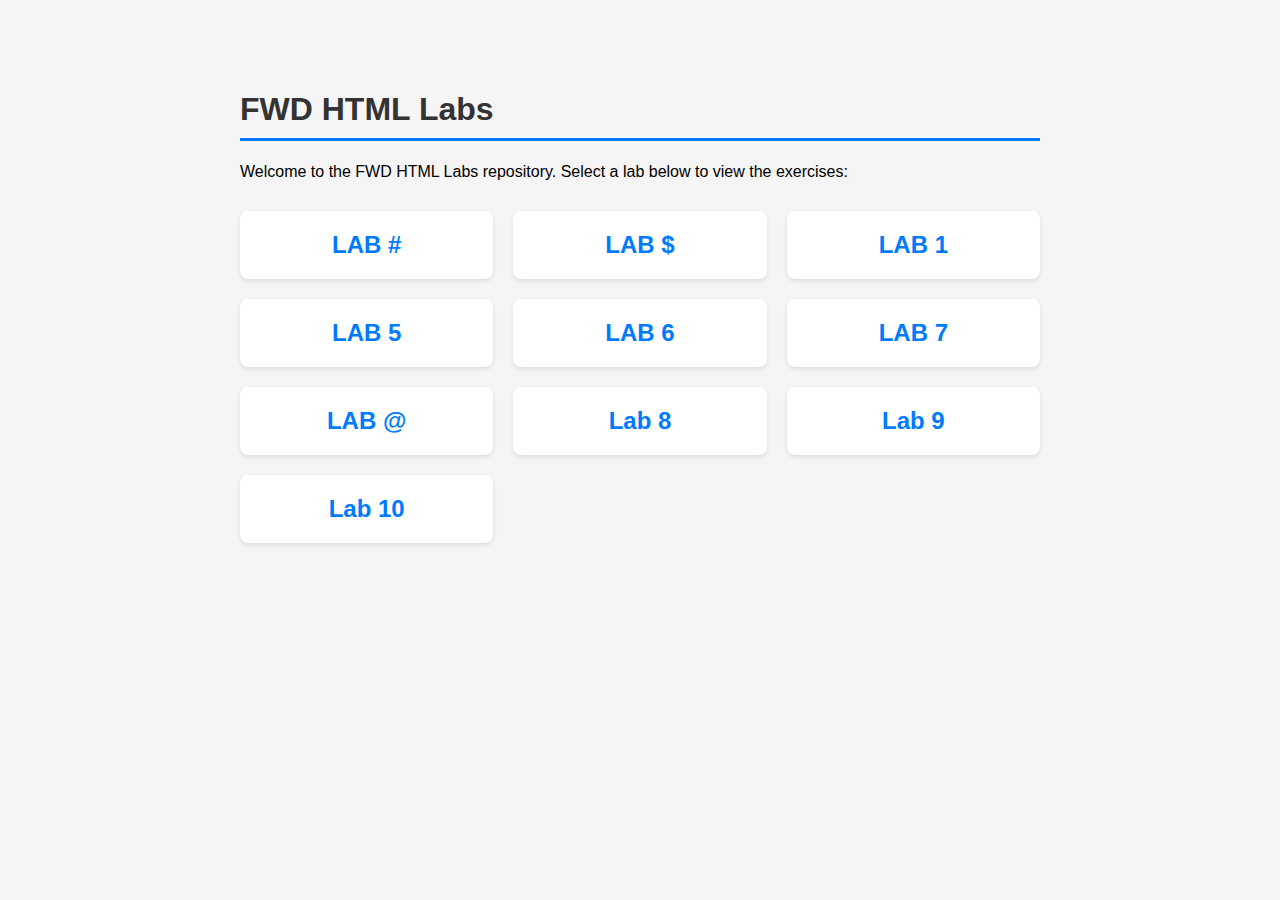
<file: index.html>
<!DOCTYPE html>
<html lang="en">
<head>
    <meta charset="UTF-8">
    <meta name="viewport" content="width=device-width, initial-scale=1.0">
    <title>FWD HTML Labs</title>
    <style>
        body {
            font-family: Arial, sans-serif;
            max-width: 800px;
            margin: 50px auto;
            padding: 20px;
            background-color: #f5f5f5;
        }
        h1 {
            color: #333;
            border-bottom: 3px solid #007bff;
            padding-bottom: 10px;
        }
        .lab-grid {
            display: grid;
            grid-template-columns: repeat(auto-fill, minmax(200px, 1fr));
            gap: 20px;
            margin-top: 30px;
        }
        .lab-card {
            background: white;
            padding: 20px;
            border-radius: 8px;
            box-shadow: 0 2px 4px rgba(0,0,0,0.1);
            text-align: center;
            text-decoration: none;
            color: #333;
            transition: transform 0.2s;
        }
        .lab-card:hover {
            transform: translateY(-5px);
            box-shadow: 0 4px 8px rgba(0,0,0,0.2);
        }
        .lab-title {
            font-size: 24px;
            font-weight: bold;
            color: #007bff;
        }
    </style>
</head>
<body>
    <h1>FWD HTML Labs</h1>
    <p>Welcome to the FWD HTML Labs repository. Select a lab below to view the exercises:</p>
    
    <div class="lab-grid">
        <a href="LAB%23/" class="lab-card">
            <div class="lab-title">LAB #</div>
        </a>
        <a href="LAB%24/" class="lab-card">
            <div class="lab-title">LAB $</div>
        </a>
                <a href="LAB1/" class="lab-card">
            <div class="lab-title">LAB 1</div>
        </a>
        <a href="LAB5/" class="lab-card">
            <div class="lab-title">LAB 5</div>
        </a>
        <a href="LAB6/" class="lab-card">
            <div class="lab-title">LAB 6</div>
        </a>
        <a href="LAB7/" class="lab-card">
            <div class="lab-title">LAB 7</div>
        </a>
        <a href="LAB%40/" class="lab-card">
            <div class="lab-title">LAB @</div>
        </a>
        <a href="lab8/" class="lab-card">
            <div class="lab-title">Lab 8</div>
        </a>
        <a href="lab9/" class="lab-card">
            <div class="lab-title">Lab 9</div>
        </a>
        <a href="lab10/" class="lab-card">
            <div class="lab-title">Lab 10</div>
        </a>
    </div>
</body>
</html>
</file>
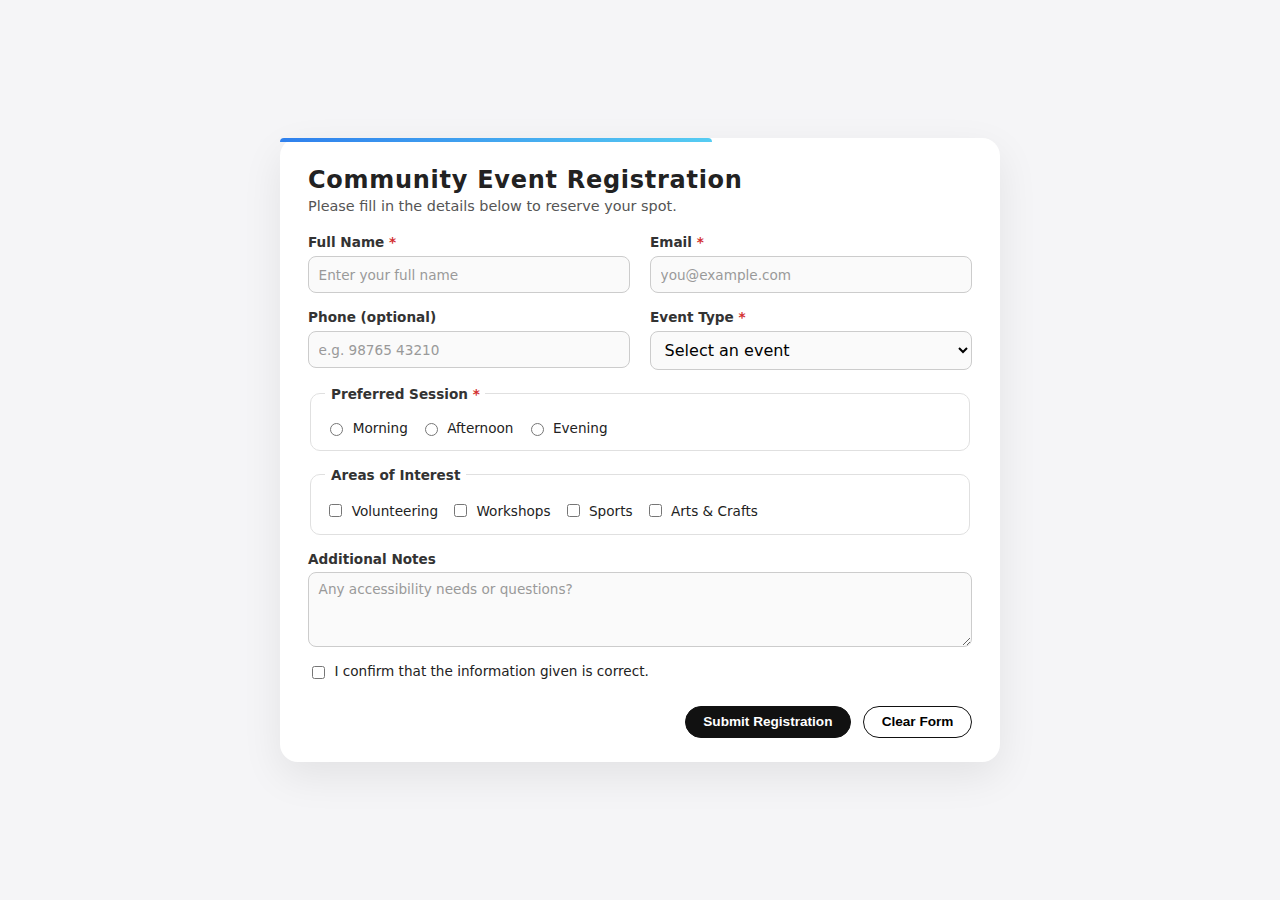
<file: LAB#/index.html>
<!DOCTYPE html>
<html lang="en">
<head>
  <meta charset="UTF-8">
  <title>Community Event Registration</title>
  <meta name="viewport" content="width=device-width, initial-scale=1.0">
  <link rel="stylesheet" href="style.css">
</head>

<body>
  <main class="page">
    <section class="form-card">
      <header class="form-header">
        <h1>Community Event Registration</h1>
        <p>Please fill in the details below to reserve your spot.</p>
      </header>

      <form class="event-form" action="#" method="post" autocomplete="on">
        <div class="form-grid">
          <!-- Full Name -->
          <div class="field-group">
            <label class="field-label required" for="name">Full Name</label>
            <input id="name" name="name" type="text" placeholder="Enter your full name" required>
          </div>

          <!-- Email -->
          <div class="field-group">
            <label class="field-label required" for="email">Email</label>
            <input id="email" name="email" type="email" placeholder="you@example.com" required>
          </div>

          <!-- Phone -->
          <div class="field-group">
            <label class="field-label" for="phone">Phone (optional)</label>
            <input id="phone" name="phone" type="tel" placeholder="e.g. 98765 43210">
          </div>

          <!-- Event Type -->
          <div class="field-group">
            <label class="field-label required" for="event">Event Type</label>
            <select id="event" name="event" required>
              <option value="">Select an event</option>
              <option value="workshop">Skill Workshop</option>
              <option value="meetup">Community Meetup</option>
              <option value="kids">Kids Activity</option>
              <option value="health">Health Camp</option>
            </select>
          </div>

          <!-- Preferred Session (Radio) -->
          <fieldset class="field-group field-span-2">
            <legend class="field-label required">Preferred Session</legend>
            <div class="inline-options">
              <label class="option">
                <input type="radio" name="session" value="morning" required>
                <span>Morning</span>
              </label>
              <label class="option">
                <input type="radio" name="session" value="afternoon">
                <span>Afternoon</span>
              </label>
              <label class="option">
                <input type="radio" name="session" value="evening">
                <span>Evening</span>
              </label>
            </div>
          </fieldset>

          <!-- Interests (Checkboxes) -->
          <fieldset class="field-group field-span-2">
            <legend class="field-label">Areas of Interest</legend>
            <div class="inline-options inline-options-wrap">
              <label class="option">
                <input type="checkbox" name="interests" value="volunteering">
                <span>Volunteering</span>
              </label>
              <label class="option">
                <input type="checkbox" name="interests" value="workshops">
                <span>Workshops</span>
              </label>
              <label class="option">
                <input type="checkbox" name="interests" value="sports">
                <span>Sports</span>
              </label>
              <label class="option">
                <input type="checkbox" name="interests" value="arts">
                <span>Arts & Crafts</span>
              </label>
            </div>
          </fieldset>

          <!-- Additional Notes -->
          <div class="field-group field-span-2">
            <label class="field-label" for="notes">Additional Notes</label>
            <textarea id="notes" name="notes" rows="3"
              placeholder="Any accessibility needs or questions?"></textarea>
          </div>

          <!-- Terms -->
          <div class="field-group field-span-2">
            <label class="option option-terms">
              <input type="checkbox" name="agree" required>
              <span>I confirm that the information given is correct.</span>
            </label>
          </div>
        </div>

        <!-- Buttons row -->
        <div class="form-actions">
          <button type="submit" class="btn primary">Submit Registration</button>
          <button type="reset" class="btn ghost">Clear Form</button>
        </div>
      </form>
    </section>
  </main>
</body>
</html>
</file>
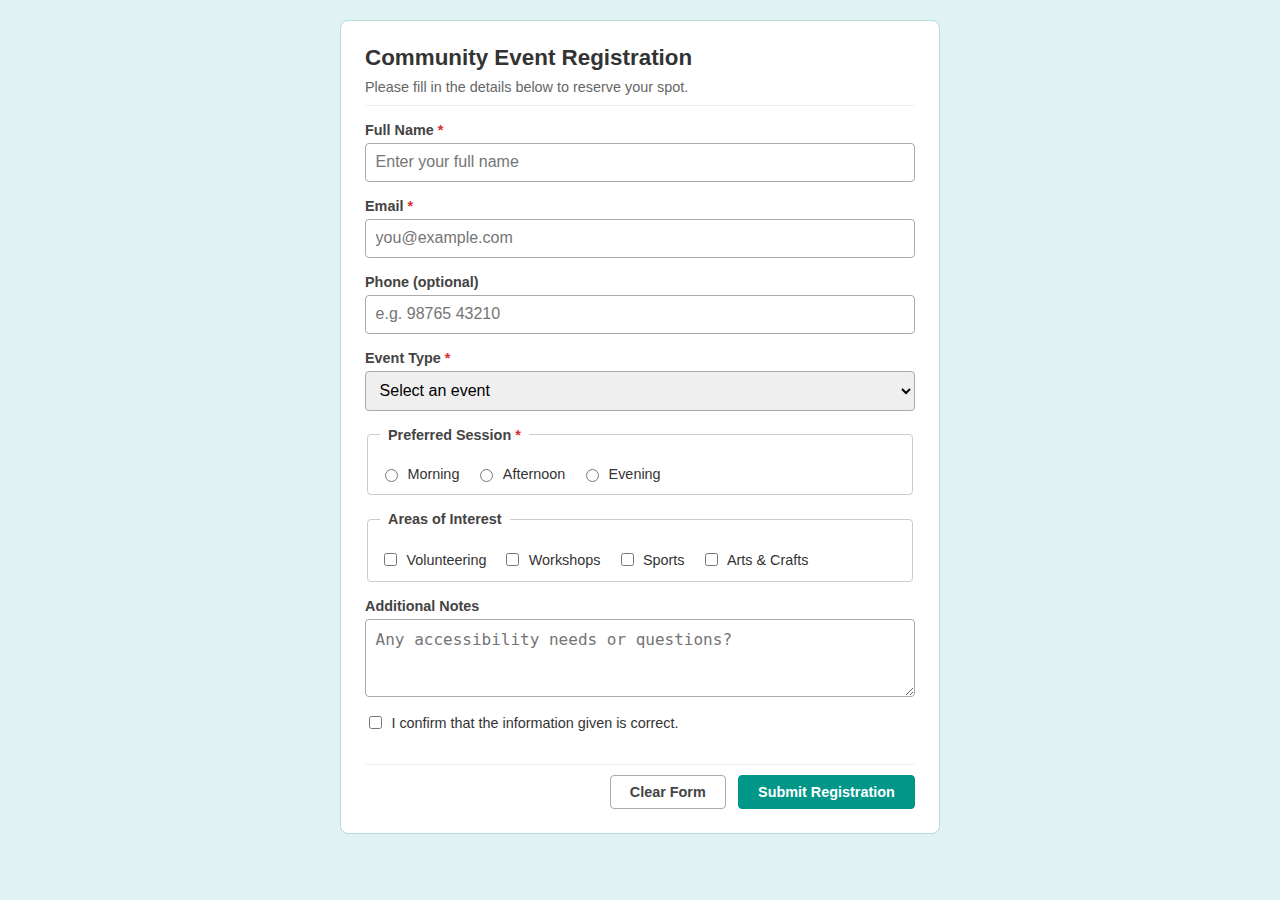
<file: LAB$/index.html>
<!DOCTYPE html>
<html lang="en">
<head>
  <meta charset="UTF-8">
  <title>Community Event Registration</title>
  <meta name="viewport" content="width=device-width, initial-scale=1.0">
  <link rel="stylesheet" href="style.css">
</head>

<body>
  <main class="page">
    <section class="form-card">
      <header class="form-header">
        <h1>Community Event Registration</h1>
        <p>Please fill in the details below to reserve your spot.</p>
      </header>

      <form class="event-form" action="#" method="post" autocomplete="on">
        <div class="form-grid">
          <div class="field-group">
            <label class="field-label required" for="name">Full Name</label>
            <input id="name" name="name" type="text" placeholder="Enter your full name" required>
          </div>

          <div class="field-group">
            <label class="field-label required" for="email">Email</label>
            <input id="email" name="email" type="email" placeholder="you@example.com" required>
          </div>

          <div class="field-group">
            <label class="field-label" for="phone">Phone (optional)</label>
            <input id="phone" name="phone" type="tel" placeholder="e.g. 98765 43210">
          </div>

          <div class="field-group">
            <label class="field-label required" for="event">Event Type</label>
            <select id="event" name="event" required>
              <option value="">Select an event</option>
              <option value="workshop">Skill Workshop</option>
              <option value="meetup">Community Meetup</option>
              <option value="kids">Kids Activity</option>
              <option value="health">Health Camp</option>
            </select>
          </div>

          <fieldset class="field-group">
            <legend class="field-label required">Preferred Session</legend>
            <div class="inline-options">
              <label class="option">
                <input type="radio" name="session" value="morning" required>
                <span>Morning</span>
              </label>
              <label class="option">
                <input type="radio" name="session" value="afternoon">
                <span>Afternoon</span>
              </label>
              <label class="option">
                <input type="radio" name="session" value="evening">
                <span>Evening</span>
              </label>
            </div>
          </fieldset>

          <fieldset class="field-group">
            <legend class="field-label">Areas of Interest</legend>
            <div class="inline-options inline-options-wrap">
              <label class="option">
                <input type="checkbox" name="interests" value="volunteering">
                <span>Volunteering</span>
              </label>
              <label class="option">
                <input type="checkbox" name="interests" value="workshops">
                <span>Workshops</span>
              </label>
              <label class="option">
                <input type="checkbox" name="interests" value="sports">
                <span>Sports</span>
              </label>
              <label class="option">
                <input type="checkbox" name="interests" value="arts">
                <span>Arts & Crafts</span>
              </label>
            </div>
          </fieldset>

          <div class="field-group">
            <label class="field-label" for="notes">Additional Notes</label>
            <textarea id="notes" name="notes" rows="3"
              placeholder="Any accessibility needs or questions?"></textarea>
          </div>

          <div class="field-group">
            <label class="option option-terms">
              <input type="checkbox" name="agree" required>
              <span>I confirm that the information given is correct.</span>
            </label>
          </div>
        </div>

        <div class="form-actions">
          <button type="reset" class="btn ghost">Clear Form</button>
          <button type="submit" class="btn primary">Submit Registration</button>
        </div>
      </form>
    </section>
  </main>
</body>
</html>
</file>
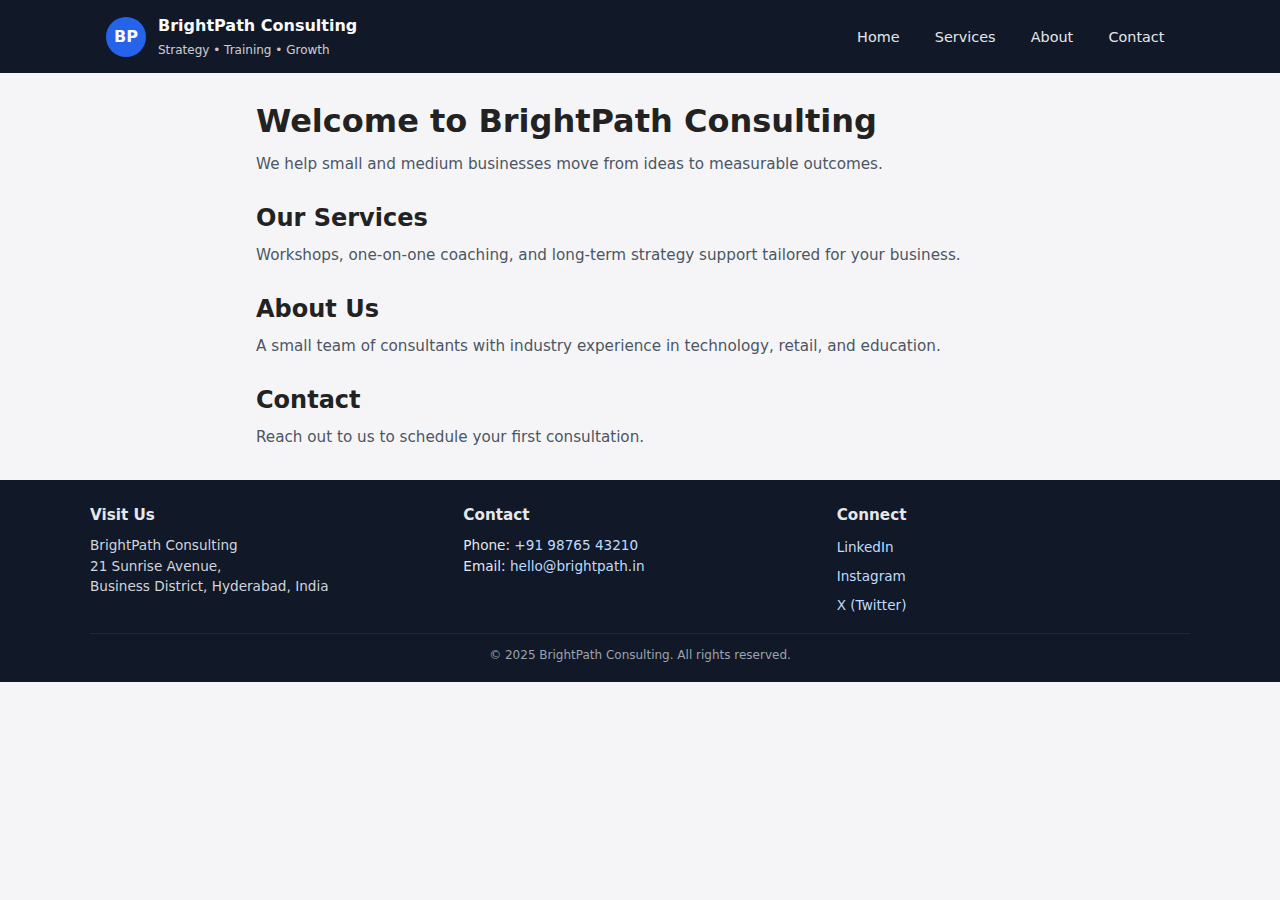
<file: LAB5/index.html>
<!DOCTYPE html>
<html lang="en">
<head>
  <meta charset="UTF-8">
  <title>BrightPath Consulting</title>
  <meta name="viewport" content="width=device-width, initial-scale=1.0">
  <link rel="stylesheet" href="style.css">
</head>

<body>
  <!-- SITE HEADER + NAVIGATION -->
  <header class="site-header">
    <div class="site-header__inner">
      <div class="brand-block">
        <span class="brand-block__mark">BP</span>
        <div class="brand-block__text">
          <span class="brand-block__name">BrightPath Consulting</span>
          <span class="brand-block__tagline">Strategy • Training • Growth</span>
        </div>
      </div>

      <nav class="primary-nav" aria-label="Main navigation">
        <ul class="primary-nav__list">
          <li class="primary-nav__item">
            <a href="#home" class="primary-nav__link">Home</a>
          </li>
          <li class="primary-nav__item">
            <a href="#services" class="primary-nav__link">Services</a>
          </li>
          <li class="primary-nav__item">
            <a href="#about" class="primary-nav__link">About</a>
          </li>
          <li class="primary-nav__item">
            <a href="#contact" class="primary-nav__link">Contact</a>
          </li>
        </ul>
      </nav>
    </div>
  </header>

  <!-- MAIN CONTENT (JUST PLACEHOLDERS FOR DEMO) -->
  <main>
    <section id="home" class="content-section">
      <h1>Welcome to BrightPath Consulting</h1>
      <p>We help small and medium businesses move from ideas to measurable outcomes.</p>
    </section>

    <section id="services" class="content-section">
      <h2>Our Services</h2>
      <p>Workshops, one-on-one coaching, and long-term strategy support tailored for your business.</p>
    </section>

    <section id="about" class="content-section">
      <h2>About Us</h2>
      <p>A small team of consultants with industry experience in technology, retail, and education.</p>
    </section>

    <section id="contact" class="content-section">
      <h2>Contact</h2>
      <p>Reach out to us to schedule your first consultation.</p>
    </section>
  </main>

  <!-- FOOTER AREA -->
  <footer class="site-footer">
    <div class="site-footer__grid">
      <!-- Address -->
      <section class="footer-panel">
        <h3 class="footer-panel__title">Visit Us</h3>
        <address class="footer-address">
          BrightPath Consulting<br>
          21 Sunrise Avenue,<br>
          Business District, Hyderabad, India
        </address>
      </section>

      <!-- Contact -->
      <section class="footer-panel">
        <h3 class="footer-panel__title">Contact</h3>
        <p class="footer-contact">
          Phone: <a href="tel:+919876543210">+91 98765 43210</a><br>
          Email: <a href="mailto:hello@brightpath.in">hello@brightpath.in</a>
        </p>
      </section>

      <!-- Social -->
      <section class="footer-panel">
        <h3 class="footer-panel__title">Connect</h3>
        <ul class="footer-social">
          <li><a href="#" aria-label="Visit our LinkedIn profile">LinkedIn</a></li>
          <li><a href="#" aria-label="Visit our Instagram profile">Instagram</a></li>
          <li><a href="#" aria-label="Visit our X profile">X (Twitter)</a></li>
        </ul>
      </section>
    </div>

    <div class="site-footer__base">
      <small>&copy; 2025 BrightPath Consulting. All rights reserved.</small>
    </div>
  </footer>
</body>
</html>
</file>
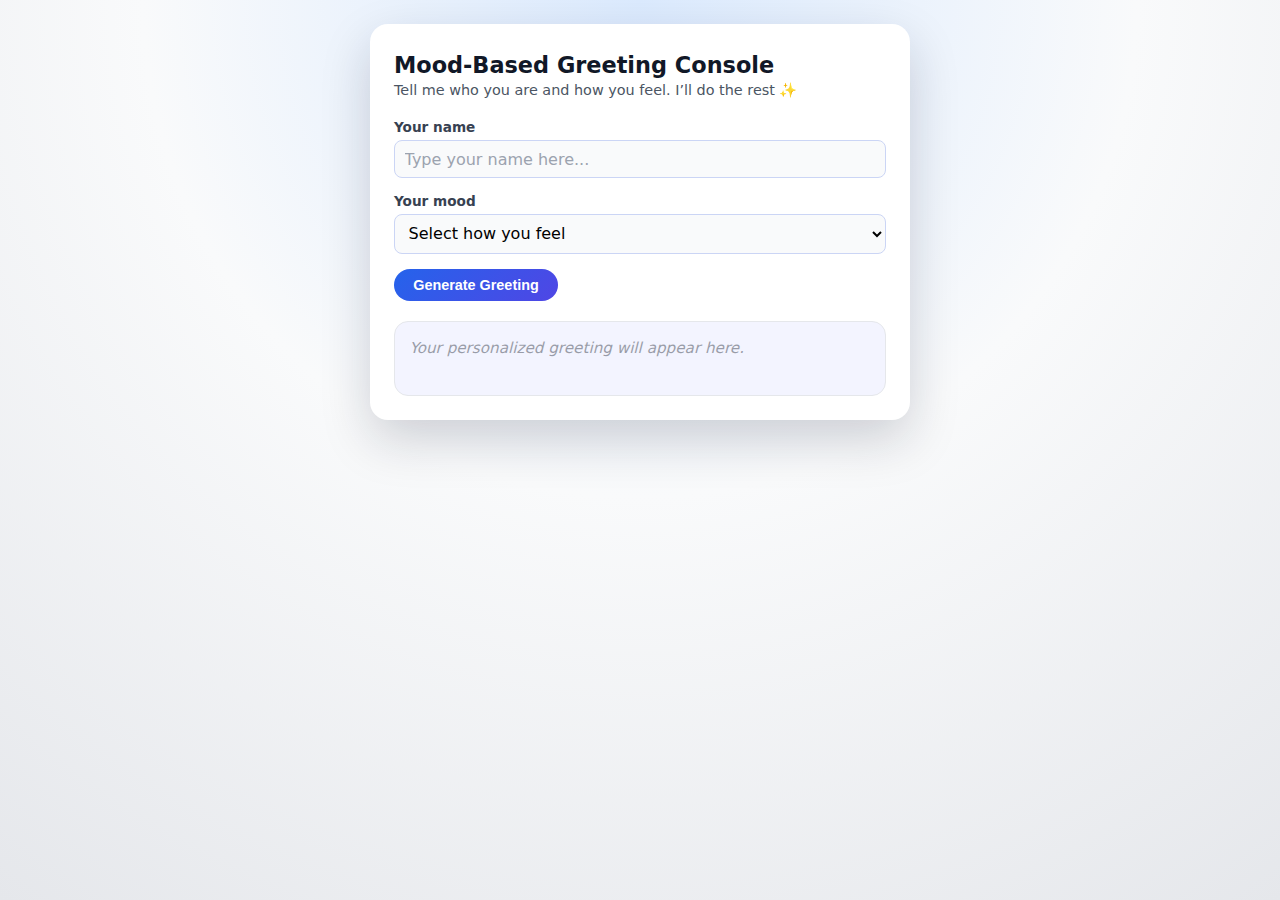
<file: LAB6/index.html>
<!DOCTYPE html>
<html lang="en">
<head>
  <meta charset="UTF-8">
  <title>Experiment 6 – Conditional Greetings</title>
  <meta name="viewport" content="width=device-width, initial-scale=1.0">
  <link rel="stylesheet" href="style.css">
</head>

<body>
  <main class="shell">
    <section class="card">
      <header class="card__header">
        <h1 class="card__title">Mood-Based Greeting Console</h1>
        <p class="card__hint">Tell me who you are and how you feel. I’ll do the rest ✨</p>
      </header>

      <form class="mood-form" id="moodForm">
        <div class="field-row">
          <label for="nameInput">Your name</label>
          <input 
            type="text" 
            id="nameInput" 
            name="name" 
            placeholder="Type your name here..." 
            required>
        </div>

        <div class="field-row">
          <label for="moodInput">Your mood</label>
          <select id="moodInput" name="mood" required>
            <option value="">Select how you feel</option>
            <option value="happy">Happy 😀</option>
            <option value="tired">Tired 😴</option>
            <option value="stressed">Stressed 😓</option>
            <option value="excited">Excited 🤩</option>
          </select>
        </div>

        <button type="submit" class="btn-main">Generate Greeting</button>
      </form>

      <section class="output-zone" aria-live="polite">
        <p id="greetingText" class="greeting greeting--empty">
          Your personalized greeting will appear here.
        </p>
        <p id="timeText" class="time-note"></p>
      </section>
    </section>
  </main>

  <script>
    const moodForm = document.getElementById('moodForm');
    const greetingText = document.getElementById('greetingText');
    const timeText = document.getElementById('timeText');

    function getTimeSlot() {
      const now = new Date();
      const hour = now.getHours();

      if (hour >= 5 && hour < 12) return "morning";
      if (hour >= 12 && hour < 17) return "afternoon";
      if (hour >= 17 && hour < 21) return "evening";
      return "night";
    }

    function buildGreeting(name, mood, timeSlot) {
      const cleanName = name.trim() || "friend";

      let baseGreeting = "";
      if (timeSlot === "morning") {
        baseGreeting = `Good morning, ${cleanName}`;
      } else if (timeSlot === "afternoon") {
        baseGreeting = `Good afternoon, ${cleanName}`;
      } else if (timeSlot === "evening") {
        baseGreeting = `Good evening, ${cleanName}`;
      } else {
        baseGreeting = `Good night, ${cleanName}`;
      }

      let moodLine = "";
      if (mood === "happy") {
        moodLine = "Love that you're feeling happy—keep that energy going!";
      } else if (mood === "tired") {
        moodLine = "Take a deep breath and give yourself a little rest today.";
      } else if (mood === "stressed") {
        moodLine = "You’ve handled tough days before—you can handle this one too.";
      } else if (mood === "excited") {
        moodLine = "Channel that excitement into something amazing!";
      }

      return `${baseGreeting}. ${moodLine}`;
    }

    moodForm.addEventListener('submit', function (event) {
      event.preventDefault();

      const nameValue = document.getElementById('nameInput').value;
      const moodValue = document.getElementById('moodInput').value;
      const currentSlot = getTimeSlot();

      const message = buildGreeting(nameValue, moodValue, currentSlot);

      // Reset classes for mood coloring
      greetingText.classList.remove(
        'greeting--empty',
        'greeting--happy',
        'greeting--tired',
        'greeting--stressed',
        'greeting--excited'
      );

      // Add mood-specific class
      if (moodValue === "happy") {
        greetingText.classList.add('greeting--happy');
      } else if (moodValue === "tired") {
        greetingText.classList.add('greeting--tired');
      } else if (moodValue === "stressed") {
        greetingText.classList.add('greeting--stressed');
      } else if (moodValue === "excited") {
        greetingText.classList.add('greeting--excited');
      }

      // Trigger re-animation (remove, then force reflow, then add)
      greetingText.classList.remove('greeting--visible');
      void greetingText.offsetWidth; // forces reflow
      greetingText.classList.add('greeting--visible');

      greetingText.textContent = message;
      timeText.textContent = `Detected time of day: ${currentSlot.toUpperCase()}`;
    });
  </script>
</body>
</html>
</file>
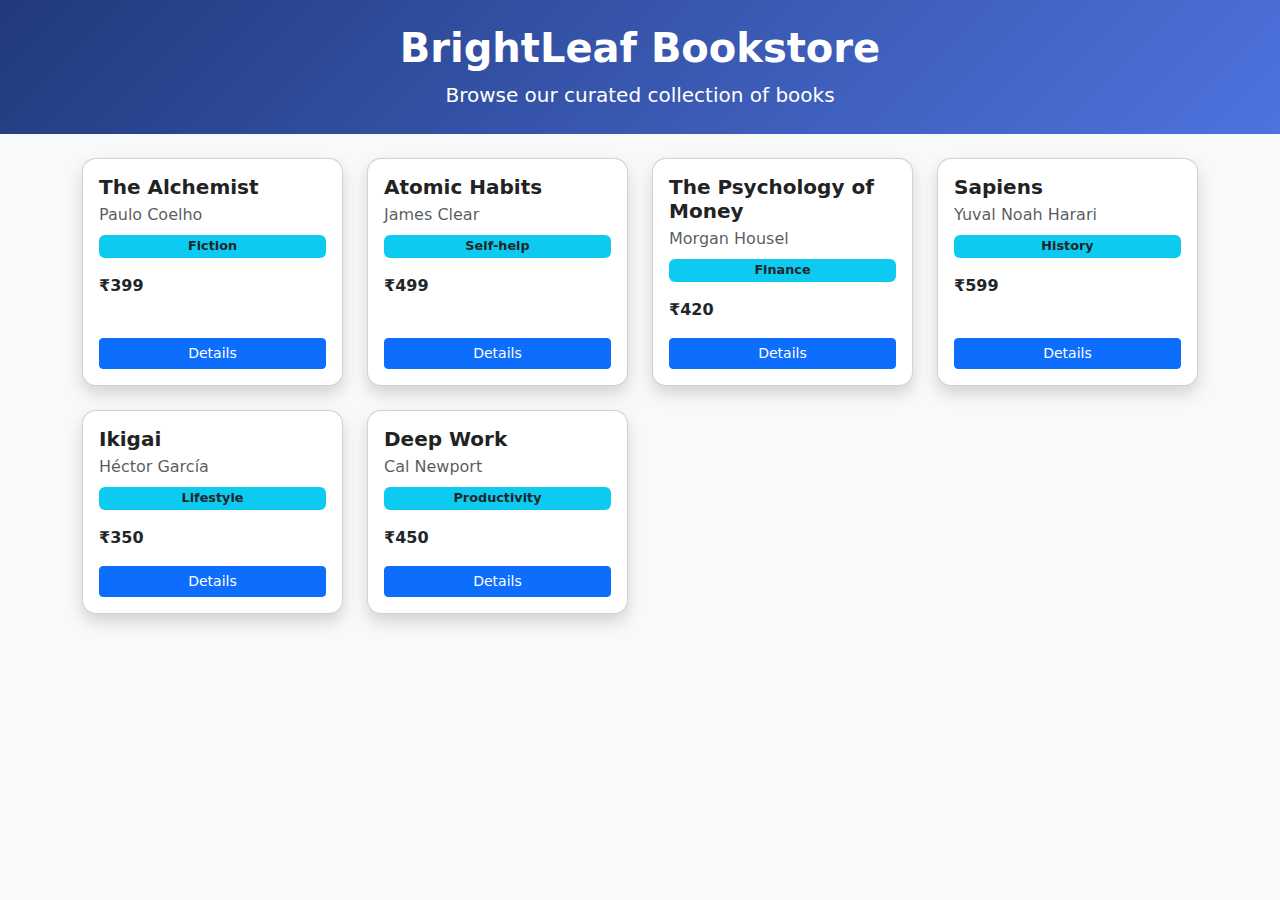
<file: LAB7/index.html>
<!DOCTYPE html>
<html lang="en">
<head>
  <meta charset="UTF-8">
  <title>BrightLeaf Bookstore – Book Explorer</title>
  <meta name="viewport" content="width=device-width, initial-scale=1">

  <!-- Bootstrap CSS -->
  <link 
    href="https://cdn.jsdelivr.net/npm/bootstrap@5.3.3/dist/css/bootstrap.min.css" 
    rel="stylesheet">

  <!-- Custom CSS -->
  <link rel="stylesheet" href="style.css">
</head>

<body class="bg-light">

  <!-- HEADER -->
  <header class="py-4 mb-4 main-header text-white text-center">
    <h1 class="fw-bold">BrightLeaf Bookstore</h1>
    <p class="lead mb-0">Browse our curated collection of books</p>
  </header>

  <!-- MAIN SECTION -->
  <main class="container">
    <div class="row g-4" id="bookContainer">
      <!-- JS will inject book cards here -->
    </div>
  </main>


  <!-- JAVASCRIPT -->
  <script>
    /* -------------------------
       SAMPLE BOOK DATA
    ------------------------- */
    const books = [
      { title: "The Alchemist", author: "Paulo Coelho", price: "₹399", category: "Fiction" },
      { title: "Atomic Habits", author: "James Clear", price: "₹499", category: "Self-help" },
      { title: "The Psychology of Money", author: "Morgan Housel", price: "₹420", category: "Finance" },
      { title: "Sapiens", author: "Yuval Noah Harari", price: "₹599", category: "History" },
      { title: "Ikigai", author: "Héctor García", price: "₹350", category: "Lifestyle" },
      { title: "Deep Work", author: "Cal Newport", price: "₹450", category: "Productivity" }
    ];


    /* -------------------------
       FUNCTION → CREATE CARD
    ------------------------- */
    function makeBookCard(book) {
      return `
        <div class="col-sm-6 col-md-4 col-lg-3">
          <div class="card h-100 shadow book-card">
            <div class="card-body d-flex flex-column">
              
              <h5 class="card-title mb-1">${book.title}</h5>
              <p class="text-muted mb-2">${book.author}</p>

              <span class="badge bg-info text-dark mb-3">${book.category}</span>

              <p class="fw-bold mb-3">${book.price}</p>

              <button class="btn btn-sm btn-primary mt-auto">Details</button>
            </div>
          </div>
        </div>
      `;
    }


    /* -------------------------
       LOOP → DISPLAY ALL BOOKS
    ------------------------- */
    function loadBooks() {
      const container = document.getElementById("bookContainer");

      let html = "";
      for (let i = 0; i < books.length; i++) {
        html += makeBookCard(books[i]); // use function
      }

      container.innerHTML = html; // inject into DOM
    }

    // Execute
    loadBooks();
  </script>

</body>
</html>
</file>
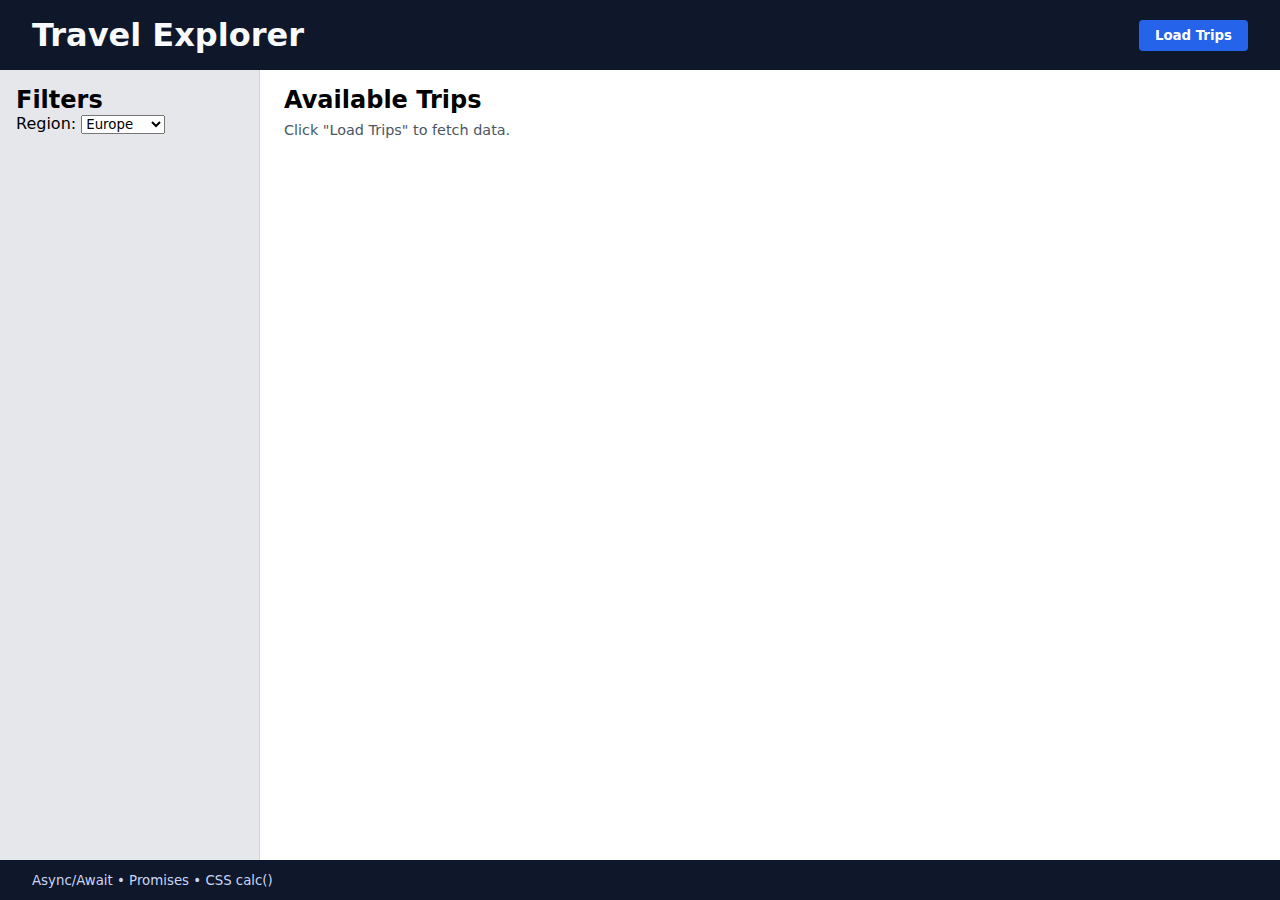
<file: lab9/index.html>
<!DOCTYPE html>
<html lang="en">
<head>
  <meta charset="UTF-8" />
  <title>Travel Explorer - Async API Demo</title>
  <link rel="stylesheet" href="styles.css" />
</head>
<body>
  <header class="header">
    <h1>Travel Explorer</h1>
    <button id="loadTripsBtn">Load Trips</button>
  </header>

  <main class="main-layout">
    <aside class="sidebar">
      <h2>Filters</h2>
      <label>
        Region:
        <select id="regionSelect">
          <option value="europe">Europe</option>
          <option value="asia">Asia</option>
          <option value="americas">Americas</option>
        </select>
      </label>
    </aside>

    <section class="content">
      <h2>Available Trips</h2>
      <div id="status" class="status">Click "Load Trips" to fetch data.</div>
      <div id="tripsContainer" class="trips-container"></div>
    </section>
  </main>

  <footer class="footer">
    <small>Async/Await • Promises • CSS calc()</small>
  </footer>

  <script src="app.js"></script>
</body>
</html>
</file>
<file: lab9/styles.css>
* {
  box-sizing: border-box;
  margin: 0;
  padding: 0;
  font-family: system-ui, sans-serif;
}

body {
  min-height: 100vh;
  display: flex;
  flex-direction: column;
}

/* Header and footer fixed heights, main uses calc() */
.header {
  background: #0f172a;
  color: #f9fafb;
  padding: 1rem 2rem;
  display: flex;
  align-items: center;
  justify-content: space-between;
  height: 70px;
}

.footer {
  background: #0f172a;
  color: #cbd5f5;
  padding: 0.5rem 2rem;
  height: 40px;
  display: flex;
  align-items: center;
}

/* Main layout: full viewport minus header and footer */
.main-layout {
  display: flex;
  height: calc(100vh - 70px - 40px);
}

/* Sidebar fixed width, content uses remaining space with calc() */
.sidebar {
  width: 260px;
  padding: 1rem;
  background: #e5e7eb;
  border-right: 1px solid #d1d5db;
}

.content {
  width: calc(100% - 260px);
  padding: 1rem 1.5rem;
  overflow-y: auto;
}

/* Trips grid */
.trips-container {
  display: grid;
  grid-template-columns: repeat(auto-fill, minmax(260px, 1fr));
  gap: 1rem;
  margin-top: 1rem;
}

/* Each card height uses calc() to combine fixed and flexible parts */
.trip-card {
  border: 1px solid #d1d5db;
  border-radius: 8px;
  padding: 1rem;
  background: #ffffff;
  display: flex;
  flex-direction: column;
  height: calc(100% - 4px);
}

.trip-title {
  font-size: 1.1rem;
  font-weight: 600;
  margin-bottom: 0.3rem;
}

.trip-location {
  font-size: 0.9rem;
  color: #6b7280;
  margin-bottom: 0.5rem;
}

.trip-meta {
  font-size: 0.85rem;
  color: #374151;
  margin-top: auto;
}

.status {
  margin-top: 0.5rem;
  font-size: 0.9rem;
  color: #4b5563;
}

/* Button */
#loadTripsBtn {
  padding: 0.5rem 1rem;
  border-radius: 4px;
  border: none;
  background: #2563eb;
  color: #ffffff;
  font-weight: 600;
  cursor: pointer;
}

#loadTripsBtn:disabled {
  background: #9ca3af;
  cursor: not-allowed;
}
</file>
<file: LAB#/style.css>
/* Base reset */
*,
*::before,
*::after {
  box-sizing: border-box;
}

body {
  margin: 0;
  font-family: system-ui, -apple-system, BlinkMacSystemFont, "Segoe UI", sans-serif;
  background: #f5f5f7;
  color: #222;
}

/* Page layout */
.page {
  min-height: 100vh;
  display: flex;
  align-items: center;
  justify-content: center;
  padding: 1.5rem;
}

/* Card */
.form-card {
  position: relative;
  max-width: 720px;
  width: 100%;
  background: #ffffff;
  border-radius: 18px;
  padding: 1.75rem 1.75rem 1.5rem;
  box-shadow: 0 14px 40px rgba(0, 0, 0, 0.08);
}

/* Decorative pseudo-element */
.form-card::before {
  content: "";
  position: absolute;
  inset: 0 40% auto 0;
  height: 4px;
  border-radius: 18px 18px 0 0;
  background: linear-gradient(90deg, #2f80ed, #56ccf2);
}

/* Header */
.form-header h1 {
  margin: 0 0 0.25rem;
  font-size: 1.5rem;
  letter-spacing: 0.03em;
}

.form-header p {
  margin: 0 0 1.25rem;
  font-size: 0.9rem;
  color: #555;
}

/* Form grid using CSS Grid */
.event-form {
  display: flex;
  flex-direction: column;
  gap: 1.25rem;
}

.form-grid {
  display: grid;
  gap: 1rem 1.25rem;
  grid-template-columns: repeat(2, minmax(0, 1fr));
}

/* Fields */
.field-group {
  display: flex;
  flex-direction: column;
  gap: 0.35rem;
}

.field-span-2 {
  grid-column: 1 / -1;
}

/* Labels */
.field-label {
  font-size: 0.85rem;
  font-weight: 600;
  color: #333;
}

/* Required asterisk using ::after */
.required::after {
  content: " *";
  color: #d32f2f;
}

/* Inputs, selects, textarea */
.field-group input[type="text"],
.field-group input[type="email"],
.field-group input[type="tel"],
.field-group select,
.field-group textarea {
  font: inherit;
  padding: 0.5rem 0.6rem;
  border-radius: 8px;
  border: 1px solid #ccc;
  background-color: #fafafa;
}

/* Placeholder styling using pseudo-element-like selector */
.field-group input::placeholder,
.field-group textarea::placeholder {
  color: #999;
  font-size: 0.85rem;
}

/* Advanced selectors: focus styles */
.field-group input[type="text"]:focus,
.field-group input[type="email"]:focus,
.field-group input[type="tel"]:focus,
.field-group select:focus,
.field-group textarea:focus {
  outline: none;
  border-color: #2f80ed;
  background-color: #ffffff;
  box-shadow: 0 0 0 2px rgba(47, 128, 237, 0.2);
}

/* Fieldset styling */
fieldset {
  border: 1px solid #e0e0e0;
  border-radius: 10px;
  padding: 0.75rem 0.9rem 0.85rem;
}

fieldset legend {
  padding: 0 0.35rem;
}

/* Inline options using flexbox */
.inline-options {
  display: flex;
  gap: 0.75rem;
  margin-top: 0.4rem;
}

.inline-options-wrap {
  flex-wrap: wrap;
}

/* Checkbox + radio labels */
.option {
  display: inline-flex;
  align-items: center;
  gap: 0.4rem;
  font-size: 0.85rem;
  cursor: pointer;
}

/* Advanced selector: style the span when input is checked */
.option input[type="radio"]:checked + span,
.option input[type="checkbox"]:checked + span {
  font-weight: 600;
}

/* Hover on options */
.option:hover span {
  text-decoration: underline;
}

/* Terms option full-width */
.option-terms {
  align-items: flex-start;
}

/* Buttons row */
.form-actions {
  display: flex;
  justify-content: flex-end;
  gap: 0.75rem;
  margin-top: 0.25rem;
}

/* Buttons */
.btn {
  border-radius: 999px;
  border: 1px solid #111;
  padding: 0.45rem 1.1rem;
  font-size: 0.85rem;
  cursor: pointer;
  font-weight: 600;
  background-color: transparent;
}

/* Primary button */
.btn.primary {
  background-color: #111;
  color: #fff;
}

/* Hover states (advanced selector: :hover) */
.btn.primary:hover {
  background-color: #222;
}

.btn.ghost:hover {
  background-color: #f0f0f0;
}

/* Focus state for buttons */
.btn:focus-visible {
  outline: 2px solid #2f80ed;
  outline-offset: 2px;
}

/* Responsive layout */
@media (max-width: 640px) {
  .form-card {
    padding: 1.25rem 1.1rem 1.1rem;
  }

  .form-grid {
    grid-template-columns: 1fr;
  }

  .form-actions {
    flex-direction: column;
    align-items: stretch;
  }

  .btn {
    width: 100%;
    text-align: center;
  }
}
</file>
<file: LAB$/style.css>
/* Base reset */
*,
*::before,
*::after {
  box-sizing: border-box;
}

body {
  margin: 0;
  font-family: Arial, sans-serif; /* Simplified font */
  background: #e0f2f1; /* Light teal background */
  color: #333;
  padding: 20px;
}

/* Page layout */
.page {
  display: flex;
  align-items: center;
  justify-content: center;
}

/* Card */
.form-card {
  max-width: 600px;
  width: 100%;
  background: #ffffff;
  border: 1px solid #b2dfdb; /* Light teal border */
  border-radius: 8px; /* Simpler border radius */
  padding: 1.5rem;
}

/* Header */
.form-header h1 {
  margin: 0 0 0.5rem;
  font-size: 1.4rem;
}

.form-header p {
  margin: 0 0 1rem;
  font-size: 0.9rem;
  color: #666;
  border-bottom: 1px solid #eee;
  padding-bottom: 10px;
}

/* Form layout (Simplified to stacking) */
.event-form {
  display: flex;
  flex-direction: column;
  gap: 1rem;
}

.form-grid {
  /* No grid, items will stack by default in the field-group flex container */
  display: block;
}

/* Fields */
.field-group {
  display: flex;
  flex-direction: column;
  margin-bottom: 1rem;
}

/* Labels */
.field-label {
  font-size: 0.9rem;
  font-weight: bold;
  color: #444;
  margin-bottom: 0.3rem;
}

/* Required asterisk */
.required::after {
  content: " *";
  color: #d32f2f;
}

/* Inputs, selects, textarea */
.field-group input[type="text"],
.field-group input[type="email"],
.field-group input[type="tel"],
.field-group select,
.field-group textarea {
  width: 100%;
  padding: 0.6rem;
  border-radius: 4px;
  border: 1px solid #aaa;
  font-size: 1rem;
}

/* Focus styles (Basic) */
.field-group input:focus,
.field-group select:focus,
.field-group textarea:focus {
  outline: 1px solid #009688; /* Teal focus color */
  border-color: #009688;
}

/* Fieldset styling */
fieldset {
  border: 1px solid #ccc;
  border-radius: 4px;
  padding: 0.75rem;
  margin-bottom: 1rem;
}

fieldset legend {
  padding: 0 0.5rem;
  font-weight: bold;
}

/* Inline options (Simple flex for radio/checkboxes) */
.inline-options {
  display: flex;
  gap: 1rem;
  flex-wrap: wrap;
  margin-top: 0.4rem;
}

/* Checkbox + radio labels */
.option {
  display: inline-flex;
  align-items: center;
  gap: 0.4rem;
  font-size: 0.9rem;
  cursor: pointer;
}

/* Buttons row */
.form-actions {
  display: flex;
  justify-content: flex-end;
  gap: 0.75rem;
  padding-top: 10px;
  border-top: 1px solid #eee;
}

/* Buttons */
.btn {
  border-radius: 4px;
  padding: 0.5rem 1.2rem;
  font-size: 0.9rem;
  cursor: pointer;
  font-weight: bold;
}

/* Primary button */
.btn.primary {
  background-color: #009688; /* Teal primary color */
  color: #fff;
  border: 1px solid #009688;
}

/* Ghost button */
.btn.ghost {
  background-color: transparent;
  color: #444;
  border: 1px solid #aaa;
}

/* Basic hover states */
.btn.primary:hover {
  background-color: #00796b; /* Darker teal on hover */
}

.btn.ghost:hover {
  background-color: #f0f0f0;
}
</file>
<file: LAB5/style.css>
/* Basic reset */
*,
*::before,
*::after {
  box-sizing: border-box;
  margin: 0;
  padding: 0;
}

/* Global styles */
body {
  font-family: system-ui, -apple-system, BlinkMacSystemFont, "Segoe UI", sans-serif;
  background-color: #f5f5f7;
  color: #222;
  line-height: 1.5;
}

/* --- HEADER + NAV --- */
.site-header {
  background-color: #111827;
  color: #f9fafb;
}

.site-header__inner {
  max-width: 1100px;
  margin: 0 auto;
  padding: 0.9rem 1rem;
  display: flex;
  align-items: center;
  justify-content: space-between;
  gap: 1rem;
}

/* Brand block (flex) */
.brand-block {
  display: flex;
  align-items: center;
  gap: 0.75rem;
}

.brand-block__mark {
  width: 40px;
  height: 40px;
  border-radius: 999px;
  background: #2563eb;
  display: inline-flex;
  align-items: center;
  justify-content: center;
  font-weight: 700;
  font-size: 1rem;
}

.brand-block__text {
  display: flex;
  flex-direction: column;
  gap: 0.15rem;
}

.brand-block__name {
  font-size: 1rem;
  font-weight: 600;
}

.brand-block__tagline {
  font-size: 0.75rem;
  opacity: 0.8;
}

/* Navigation (flex) */
.primary-nav {
  /* nav container */
}

.primary-nav__list {
  list-style: none;
  display: flex;
  align-items: center;
  gap: 1rem;
}

.primary-nav__link {
  text-decoration: none;
  color: #e5e7eb;
  font-size: 0.9rem;
  padding: 0.35rem 0.6rem;
  border-radius: 999px;
}

/* Hover / focus states */
.primary-nav__link:hover,
.primary-nav__link:focus-visible {
  background-color: #1f2937;
  outline: none;
}

/* --- MAIN CONTENT (just for spacing, not required for task) --- */
.content-section {
  max-width: 800px;
  margin: 1.5rem auto;
  padding: 0 1rem;
}

.content-section h1,
.content-section h2 {
  margin-bottom: 0.5rem;
}

.content-section p {
  font-size: 0.95rem;
  color: #4b5563;
}

/* --- FOOTER --- */
.site-footer {
  margin-top: 2rem;
  background-color: #111827;
  color: #e5e7eb;
  padding: 1.5rem 1rem 1rem;
}

/* Footer grid using CSS grid */
.site-footer__grid {
  max-width: 1100px;
  margin: 0 auto 1rem;
  display: grid;
  grid-template-columns: repeat(3, minmax(0, 1fr));
  gap: 1.25rem;
}

.footer-panel__title {
  font-size: 0.95rem;
  font-weight: 600;
  margin-bottom: 0.5rem;
}

/* Address semantic block */
.footer-address {
  font-style: normal;
  font-size: 0.85rem;
  color: #d1d5db;
}

/* Contact */
.footer-contact {
  font-size: 0.85rem;
}

.footer-contact a {
  color: #bfdbfe;
  text-decoration: none;
}

.footer-contact a:hover,
.footer-contact a:focus-visible {
  text-decoration: underline;
}

/* Social links */
.footer-social {
  list-style: none;
  display: flex;
  flex-direction: column;
  gap: 0.3rem;
}

.footer-social a {
  font-size: 0.85rem;
  color: #bfdbfe;
  text-decoration: none;
}

.footer-social a:hover,
.footer-social a:focus-visible {
  text-decoration: underline;
}

/* Footer base line */
.site-footer__base {
  max-width: 1100px;
  margin: 0 auto;
  border-top: 1px solid #1f2937;
  padding-top: 0.5rem;
  text-align: center;
}

.site-footer__base small {
  font-size: 0.75rem;
  color: #9ca3af;
}

/* --- RESPONSIVE DESIGN (MEDIA QUERIES) --- */

/* Tablet: stack brand + nav if needed */
@media (max-width: 768px) {
  .site-header__inner {
    flex-direction: column;
    align-items: flex-start;
  }

  .primary-nav__list {
    flex-wrap: wrap;
    justify-content: flex-start;
  }

  .site-footer__grid {
    grid-template-columns: repeat(2, minmax(0, 1fr));
  }
}

/* Mobile: full-width columns */
@media (max-width: 520px) {
  .site-header__inner {
    padding-inline: 0.75rem;
  }

  .primary-nav__list {
    width: 100%;
    justify-content: space-between;
    flex-wrap: wrap;
    row-gap: 0.4rem;
  }

  .site-footer__grid {
    grid-template-columns: 1fr;
  }

  .content-section {
    padding-inline: 0.75rem;
  }
}
</file>
<file: LAB6/style.css>
/* Basic reset */
*,
*::before,
*::after {
  box-sizing: border-box;
  margin: 0;
  padding: 0;
}

/* Page base */
body {
  min-height: 100vh;
  font-family: system-ui, -apple-system, BlinkMacSystemFont, "Segoe UI", sans-serif;
  background: radial-gradient(circle at top, #dbeafe 0, #f9fafb 45%, #e5e7eb 100%);
  color: #111827;
}

/* Layout wrapper */
.shell {
  display: flex;
  align-items: center;
  justify-content: center;
  padding: 1.5rem;
}

/* Card */
.card {
  max-width: 540px;
  width: 100%;
  background-color: #ffffff;
  border-radius: 18px;
  padding: 1.75rem 1.5rem 1.5rem;
  box-shadow: 0 20px 50px rgba(15, 23, 42, 0.18);
}

/* Header */
.card__header {
  margin-bottom: 1.25rem;
}

.card__title {
  font-size: 1.4rem;
  margin-bottom: 0.25rem;
}

.card__hint {
  font-size: 0.9rem;
  color: #4b5563;
}

/* Form */
.mood-form {
  display: flex;
  flex-direction: column;
  gap: 0.9rem;
  margin-bottom: 1.25rem;
}

.field-row {
  display: flex;
  flex-direction: column;
  gap: 0.3rem;
}

.field-row label {
  font-size: 0.85rem;
  font-weight: 600;
  color: #374151;
}

.field-row input,
.field-row select {
  font: inherit;
  padding: 0.55rem 0.6rem;
  border-radius: 8px;
  border: 1px solid #cbd5f5;
  background-color: #f9fafb;
  transition: border-color 0.2s ease, box-shadow 0.2s ease, background-color 0.2s ease;
}

.field-row input::placeholder {
  color: #9ca3af;
}

/* Focus state with transition */
.field-row input:focus,
.field-row select:focus {
  outline: none;
  border-color: #2563eb;
  background-color: #ffffff;
  box-shadow: 0 0 0 3px rgba(37, 99, 235, 0.25);
}

/* Button */
.btn-main {
  align-self: flex-start;
  padding: 0.5rem 1.2rem;
  border-radius: 999px;
  border: none;
  background: linear-gradient(135deg, #2563eb, #4f46e5);
  color: #ffffff;
  font-size: 0.9rem;
  font-weight: 600;
  cursor: pointer;
  transition: transform 0.15s ease, box-shadow 0.15s ease, opacity 0.15s ease;
}

.btn-main:hover {
  transform: translateY(-1px);
  box-shadow: 0 10px 25px rgba(37, 99, 235, 0.35);
}

.btn-main:active {
  transform: translateY(0);
  box-shadow: none;
  opacity: 0.9;
}

/* Output zone */
.output-zone {
  border-radius: 14px;
  padding: 0.85rem 0.9rem;
  background: #f3f4ff;
  border: 1px solid #e5e7eb;
}

/* Greeting base */
.greeting {
  font-size: 0.95rem;
  min-height: 2.6em;
  color: #111827;
  opacity: 0.4;
  transform: translateY(4px);
  transition: opacity 0.4s ease, transform 0.4s ease;
}

/* Time note */
.time-note {
  margin-top: 0.45rem;
  font-size: 0.8rem;
  color: #6b7280;
}

/* Animation keyframes for a soft pop */
@keyframes greetingPop {
  0% {
    opacity: 0;
    transform: translateY(10px) scale(0.97);
  }
  60% {
    opacity: 1;
    transform: translateY(0) scale(1.02);
  }
  100% {
    opacity: 1;
    transform: translateY(0) scale(1);
  }
}

/* Visible state + animation */
.greeting--visible {
  opacity: 1;
  transform: translateY(0);
  animation: greetingPop 0.45s ease-out;
}

/* Initial placeholder style */
.greeting--empty {
  font-style: italic;
}

/* Mood variations with color transitions */
.greeting--happy {
  color: #15803d;
  border-left: 4px solid #22c55e;
  padding-left: 0.6rem;
  transition: color 0.3s ease, border-color 0.3s ease;
}

.greeting--tired {
  color: #4b5563;
  border-left: 4px solid #9ca3af;
  padding-left: 0.6rem;
  transition: color 0.3s ease, border-color 0.3s ease;
}

.greeting--stressed {
  color: #b91c1c;
  border-left: 4px solid #f97373;
  padding-left: 0.6rem;
  transition: color 0.3s ease, border-color 0.3s ease;
}

.greeting--excited {
  color: #7c2d12;
  border-left: 4px solid #f59e0b;
  padding-left: 0.6rem;
  transition: color 0.3s ease, border-color 0.3s ease;
}

/* Responsive tweak */
@media (max-width: 520px) {
  .card {
    padding-inline: 1.1rem;
  }

  .card__title {
    font-size: 1.2rem;
  }
}
</file>
<file: LAB7/style.css>
/* Unique custom styling (Bootstrap remains intact) */

/* Header styling */
.main-header {
  background: linear-gradient(135deg, #213a7c, #4e73df);
}

/* Card custom look */
.book-card {
  border-radius: 14px;
  transition: transform 0.2s ease, box-shadow 0.2s ease;
}

.book-card:hover {
  transform: translateY(-4px);
  box-shadow: 0 12px 25px rgba(0, 0, 0, 0.12);
}

/* Card title style */
.book-card .card-title {
  color: #222;
  font-weight: 600;
}

/* Make badges neatly styled */
.badge {
  font-size: 0.8rem;
  padding: 0.4em 0.65em;
}

/* Responsive tweak for smaller devices */
@media (max-width: 540px) {
  .main-header h1 {
    font-size: 1.6rem;
  }
  .main-header p {
    font-size: 0.9rem;
  }
}
</file>
